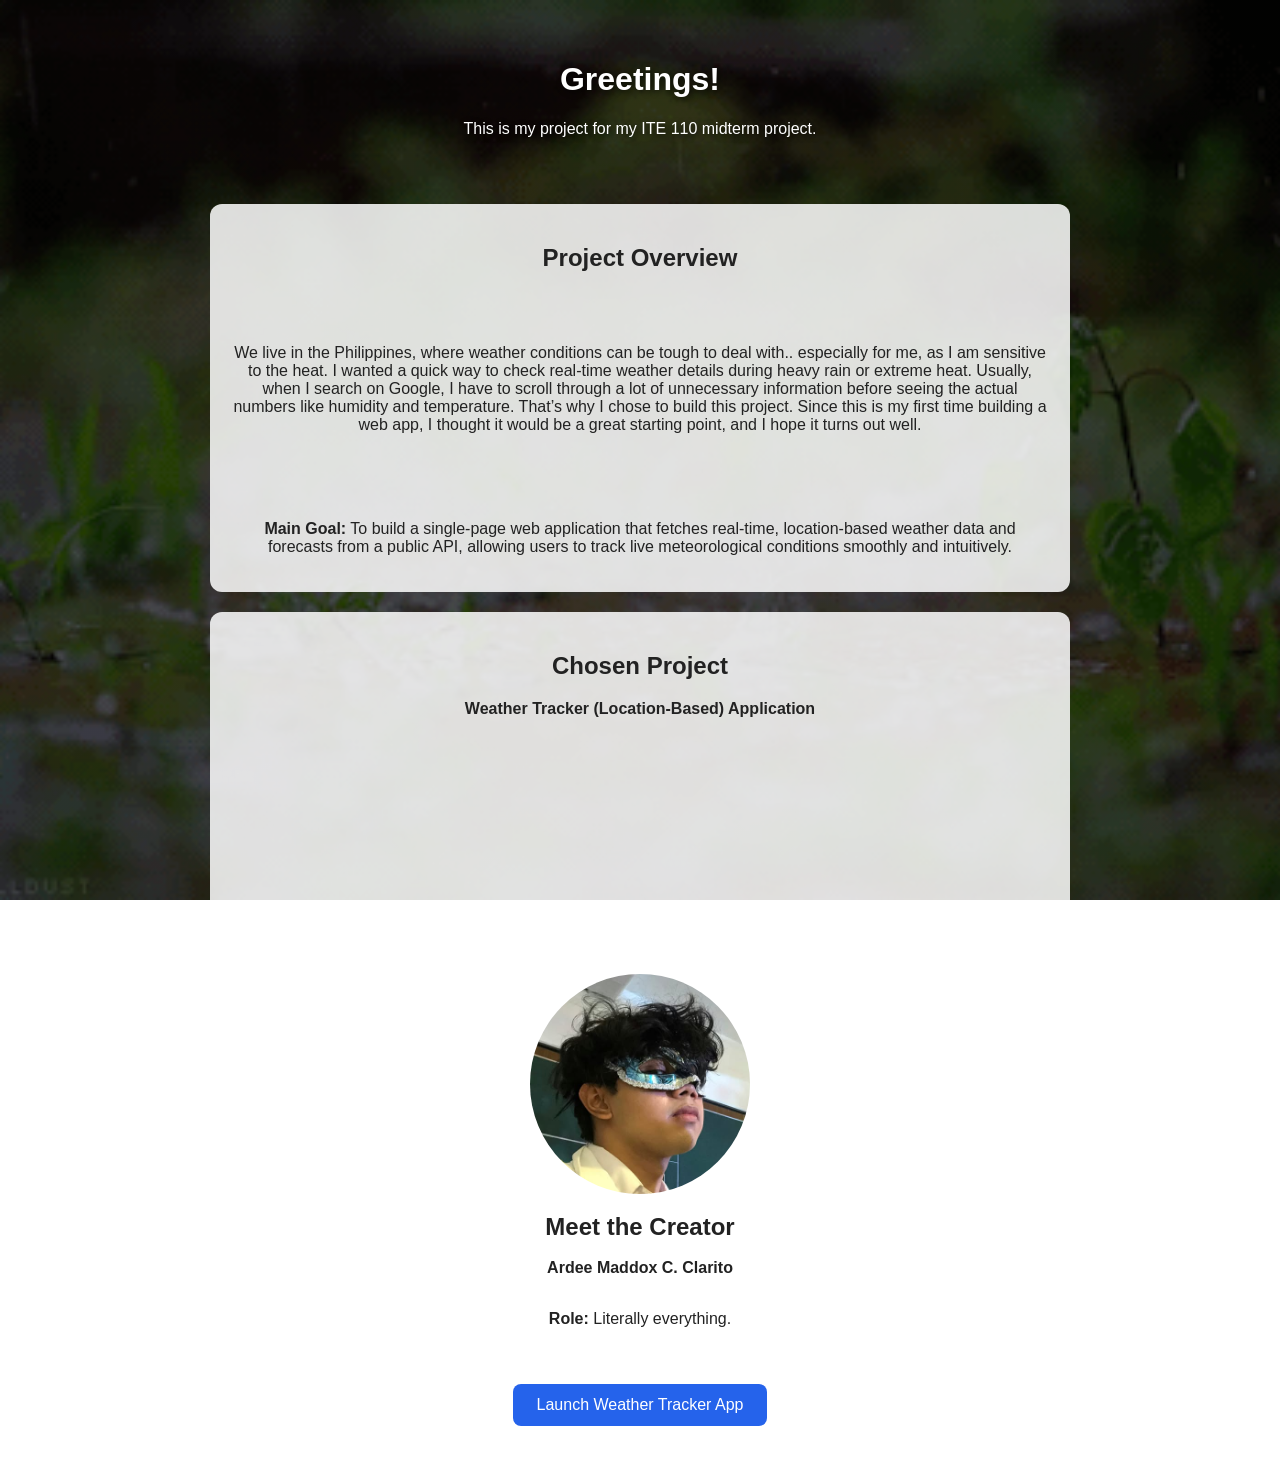
<file: index.html>
<!DOCTYPE html>
<html lang="en">
<head>
    <meta charset="UTF-8">
    <meta name="viewport" content="width=device-width, initial-scale=1.0">
    <title>Team Portfolio - IT 110 Midterm</title>
    <link rel="stylesheet" href="styles.css">
</head>
<body>
    <header>
        <h1>Greetings!</h1>
        <p>This is my project for my ITE 110 midterm project.</p>
    </header>

    <main class="container">
      
        <section class="card">
            <h2>Project Overview</h2>
            <br>
            <br>
            <p>We live in the Philippines, where weather conditions can be tough to deal with.. especially for me, as I am sensitive to the heat. I wanted a quick way to check real-time weather details during heavy rain or extreme heat. Usually, when I search on Google, I have to scroll through a lot of unnecessary information before seeing the actual numbers like humidity and temperature. That’s why I chose to build this project. Since this is my first time building a web app, I thought it would be a great starting point, and I hope it turns out well.</p>
            </p>
            <br>
            <br>
            <br>
            <p><strong>Main Goal:</strong> To build a single-page web application that fetches real-time, location-based weather data and forecasts from a public API, allowing users to track live meteorological conditions smoothly and intuitively.</p>
        </section>

        <section class="card">
            <h2>Chosen Project</h2>
            <p><strong>Weather Tracker (Location-Based) Application</strong></p>
            
            
             <br>
             <br>
             <br>
            <br>
             <br>
             <br>     
             <br>
             <br>
             <br>     
             <br>
             <br>
             <br>

            <h2>Meet the Creator</h2>
            <p><strong>Ardee Maddox C. Clarito</strong></p>
            <div class="team-grid">
                <div class="profile">
                    <img src="creator.jpg" alt="Member Photo">
                    
                    <p><strong>Role:</strong> Literally everything.</p>
                </div>
            
            </div>
        </section>

       
        <div class="center-btn">
            <a href="app.html" class="btn">Launch Weather Tracker App</a>
        </div>
    </main>
</body>
</html>
</file>
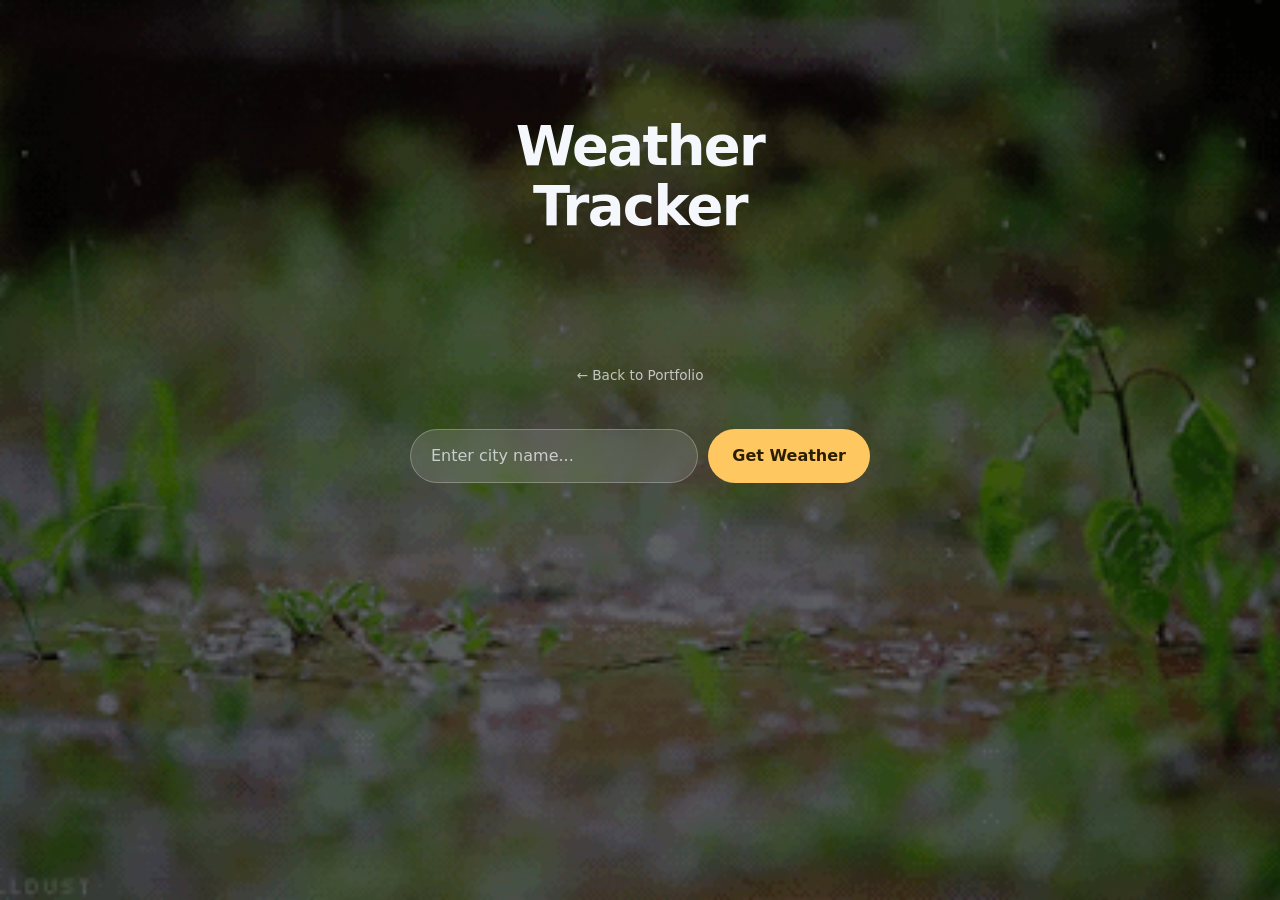
<file: app.html>
<!DOCTYPE html>
<html lang="en">
<head>
    <meta charset="UTF-8">
    <meta name="viewport" content="width=device-width, initial-scale=1.0">
    <title>Weather Tracker App</title>
    <link rel="stylesheet" href="styles1.css">
</head>
<body>
    <div class="app-container">
        <header>
            <h1>Weather Tracker</h1>
            <br>
            <br>
            <br>
            <br>
            <a href="index.html" class="back-link">&larr; Back to Portfolio</a>
        </header>

        <div class="search-box">
            <input type="text" id="city-input" placeholder="Enter city name..." autocomplete="off">
            <button id="search-btn">Get Weather</button>
        </div>

        <div id="message-container" class="hidden"></div>

       
        <div id="weather-card" class="weather-card hidden">
            <h2 id="city-name">--</h2>
            <div class="weather-info">
                <span id="temperature">--°C</span>
                <p id="condition">--</p>
            </div>
            <div class="weather-details">
                <p>Humidity: <span id="humidity">--</span>%</p>
                <p>Wind Speed: <span id="wind">--</span> km/h</p>
            </div>
        </div>
    </div>

    <script src="script.js"></script>
</body>
</html>
</file>
<file: styles.css>
body {
    background-image: linear-gradient(
        rgba(0, 0, 0, 0.7),
        rgba(0, 0, 0, 0.7)
    ), url('rain.gif');

    background-size: cover;
    background-position: center;
    background-attachment: fixed;

    font-family: Arial, sans-serif;
    color: #ffffff;
    margin: 0;
    padding: 0;
    min-height: 100vh;

    
    display: flex;
    flex-direction: column;
    justify-content: center;
    align-items: center;
    text-align: center;
}

header {
    color: white;
    padding: 40px 20px 10px;
    text-shadow: 2px 2px 6px rgba(0, 0, 0, 0.7);
}


.container {
    width: 100%;
    max-width: 900px;
    padding: 20px;
    box-sizing: border-box;
}

.card {
    background: rgba(255, 255, 255, 0.85);
    color: #222222;
    padding: 20px;
    margin: 20px 0;
    border-radius: 12px;
}


.team-grid {
    display: flex;
    justify-content: center;
    flex-wrap: wrap;
    gap: 20px;
    position: relative; 
}

.card h2:nth-of-type(2) {
    font-size: 1.5rem;
    line-height: 30px;
    height: 30px;
    margin: 262px 0 14px; 
}


.card h2:nth-of-type(2) + p {
    line-height: 24px;
    height: 24px;
    margin: 0 0 14px;
}

.profile img {
    position: absolute;
    top: -320px;
    left: 50%;
    transform: translateX(-50%);
    width: 220px;
    height: 220px;
    max-width: 100%;
    object-fit: cover;
    border-radius: 50%;


    background: url("data:image/svg+xml,%3Csvg%20xmlns=%27http://www.w3.org/2000/svg%27%20viewBox=%270%200%20100%20100%27%3E%3Crect%20width=%27100%27%20height=%27100%27%20fill=%27%23cbd5e1%27/%3E%3Ccircle%20cx=%2750%27%20cy=%2738%27%20r=%2718%27%20fill=%27%2394a3b8%27/%3E%3Cpath%20d=%27M14%20100c0-22%2016-36%2036-36s36%2014%2036%2036z%27%20fill=%27%2394a3b8%27/%3E%3C/svg%3E") center / cover no-repeat;
    color: transparent;
    font-size: 0;
}


.center-btn {
    margin: 20px 0;
}

.btn {
    display: inline-block;
    padding: 12px 24px;
    background: #2563eb;
    color: white;
    text-decoration: none;
    border-radius: 8px;
}

.btn:hover {
    background: #1d4ed8;
}
</file>
<file: styles1.css>
:root {

  --bg-gif: url('rain.gif');

  --bg-overlay: rgba(0, 0, 0, 0.6);

  --text: #f4f8fc;
  --text-soft: rgba(244, 248, 252, 0.72);
  --glass: rgba(255, 255, 255, 0.12);
  --glass-strong: rgba(255, 255, 255, 0.2);
  --glass-border: rgba(255, 255, 255, 0.26);
  --accent: #ffc760;
  --accent-hover: #ffd581;
  --accent-ink: #2a1d00;
  --error: #ffb4b4;
  --font: system-ui, -apple-system, "Segoe UI", Roboto, "Helvetica Neue", Arial, sans-serif;
}

*,
*::before,
*::after {
  box-sizing: border-box;
  margin: 0;
  padding: 0;
}

body {
  min-height: 100vh;
  font-family: var(--font);
  line-height: 1.5;
  color: var(--text);

  padding: clamp(28px, 13vh, 150px) 20px 48px;

  background-image:
    linear-gradient(var(--bg-overlay), var(--bg-overlay)),
    var(--bg-gif),
    linear-gradient(165deg, #1a2347 0%, #2d4a7c 48%, #4f8fb5 100%);
  background-size: cover;
  background-position: center;
  background-repeat: no-repeat;
  background-attachment: fixed;
  -webkit-font-smoothing: antialiased;
}

.hidden {
  display: none !important;
}

.app-container {
  width: 100%;
  max-width: 460px;
  margin: 0 auto;
  text-align: center;
}

header {
  margin-bottom: 40px;
}

header h1 {
  font-size: 3.4rem;
  font-weight: 700;
  letter-spacing: -0.03em;
  line-height: 1.1;
}

.back-link {
  display: inline-block;
  margin-top: 28px;
  padding: 4px 12px;
  font-size: 0.85rem;
  color: var(--text-soft);
  text-decoration: none;
  border-radius: 999px;
  transition: color 0.15s ease, background-color 0.15s ease;
}

.back-link:hover {
  color: var(--text);
  background: var(--glass);
}

.back-link:focus-visible,
#search-btn:focus-visible {
  outline: 2px solid #fff;
  outline-offset: 2px;
}

.search-box {
  display: flex;
  align-items: stretch;
  justify-content: center;
  gap: 10px;
}

#city-input {
  flex: 1;
  min-width: 0;
  padding: 14px 20px;
  font: inherit;
  color: var(--text);
  background: var(--glass);
  border: 1px solid var(--glass-border);
  border-radius: 999px;
  outline: 0;
  -webkit-backdrop-filter: blur(16px);
  backdrop-filter: blur(16px);
  transition: background-color 0.2s ease, border-color 0.2s ease;
}

#city-input::placeholder {
  color: var(--text-soft);
}

#city-input:focus {
  background: var(--glass-strong);
  border-color: rgba(255, 255, 255, 0.6);
}

#search-btn {
  flex: none;
  padding: 14px 24px;
  font: inherit;
  font-weight: 600;
  color: var(--accent-ink);
  background: var(--accent);
  border: 0;
  border-radius: 999px;
  cursor: pointer;
  transition: background-color 0.15s ease, transform 0.1s ease;
}

#search-btn:hover {
  background: var(--accent-hover);
}

#search-btn:active {
  transform: scale(0.96);
}

#message-container {
  display: flex;
  align-items: center;
  justify-content: center;
  gap: 10px;
  margin-top: 22px;
  padding: 12px 16px;
  font-size: 0.95rem;
  color: var(--text-soft);
  background: var(--glass);
  border: 1px solid var(--glass-border);
  border-radius: 14px;
  -webkit-backdrop-filter: blur(16px);
  backdrop-filter: blur(16px);
}

#message-container:not(.error-msg)::before {
  content: "";
  flex: none;
  width: 16px;
  height: 16px;
  border: 2px solid rgba(255, 255, 255, 0.3);
  border-top-color: var(--text);
  border-radius: 50%;
  animation: spin 0.8s linear infinite;
}

#message-container.error-msg {
  color: var(--error);
  border-color: rgba(255, 180, 180, 0.45);
  background: rgba(120, 30, 40, 0.28);
}

@keyframes spin {
  to {
    transform: rotate(360deg);
  }
}

.weather-card {
  margin-top: 22px;
  padding: 32px 28px 24px;
  background: var(--glass);
  border: 1px solid var(--glass-border);
  border-radius: 28px;
  box-shadow: 0 20px 50px rgba(8, 14, 36, 0.35);
  -webkit-backdrop-filter: blur(20px);
  backdrop-filter: blur(20px);
  animation: reveal 0.3s ease-out;
}

@keyframes reveal {
  from {
    opacity: 0;
    transform: translateY(8px);
  }
  to {
    opacity: 1;
    transform: none;
  }
}

#city-name {
  font-size: 1.2rem;
  font-weight: 600;
  letter-spacing: -0.01em;
}

.weather-info {
  margin-top: 10px;
}

#temperature {
  display: block;
  font-size: 5.5rem;
  font-weight: 200;
  line-height: 1;
  letter-spacing: -0.05em;
  font-variant-numeric: tabular-nums;
}

#condition {
  margin-top: 10px;
  font-size: 1.1rem;
  font-weight: 500;
  color: var(--accent);
}

.weather-details {
  display: grid;
  grid-template-columns: repeat(2, 1fr);
  gap: 10px;
  margin-top: 28px;
}

.weather-details p {
  padding: 14px 12px;
  font-size: 0.9rem;
  color: var(--text-soft);
  background: rgba(255, 255, 255, 0.1);
  border-radius: 16px;
}

.weather-details span {
  font-size: 1.1rem;
  font-weight: 600;
  color: var(--text);
  font-variant-numeric: tabular-nums;
}

@media (max-width: 420px) {
  body {
    padding: 48px 16px 32px;
  }

  header h1 {
    font-size: 2.5rem;
  }

  #search-btn {
    padding: 14px 18px;
  }

  .weather-card {
    padding: 26px 20px 20px;
  }

  #temperature {
    font-size: 4.5rem;
  }
}

@media (prefers-reduced-motion: reduce) {
  *,
  *::before,
  *::after {
    animation-duration: 0.01ms !important;
    animation-iteration-count: 1 !important;
    transition-duration: 0.01ms !important;
  }
}
</file>
